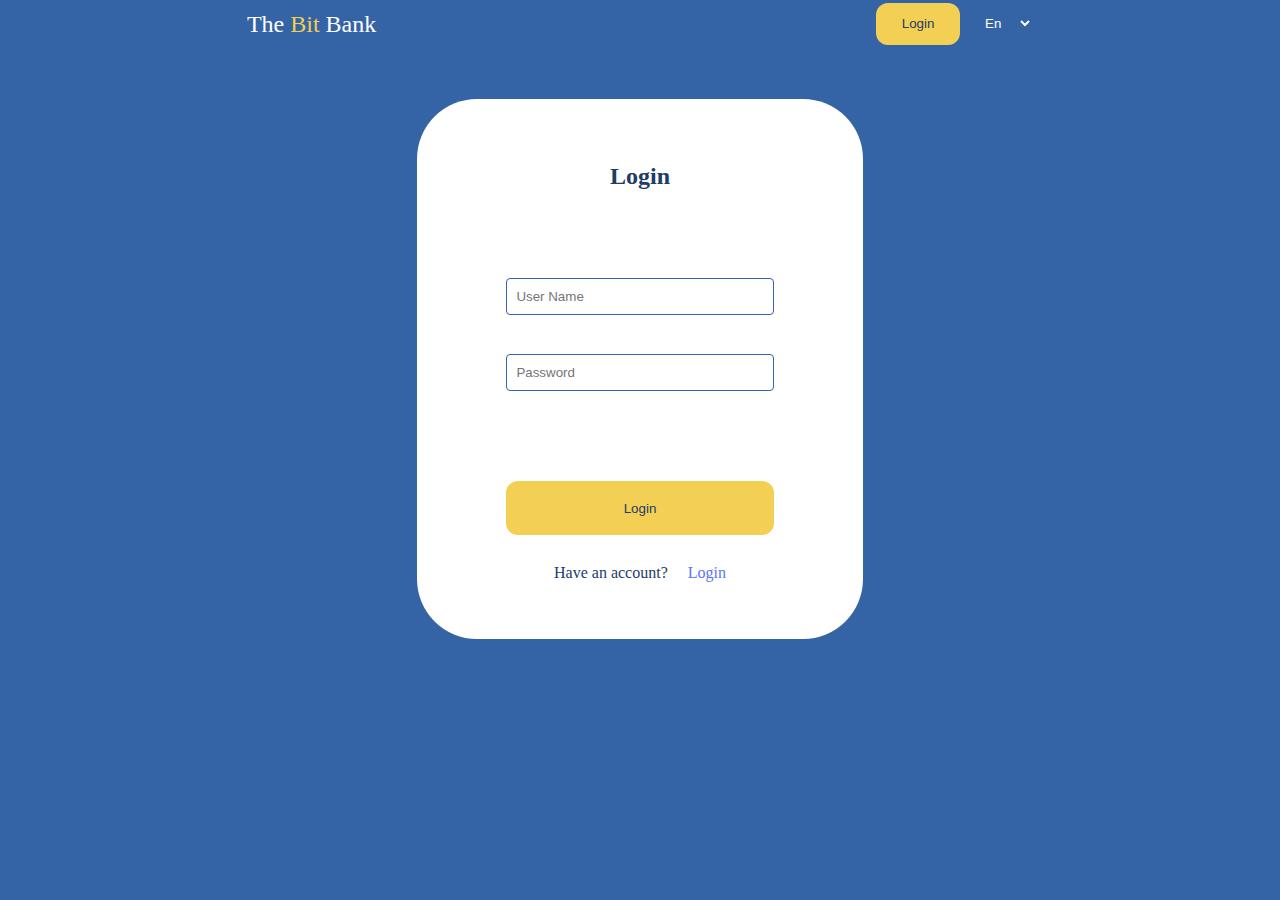
<file: Lika Project/login.html>
<!DOCTYPE html>
<html lang="en">
<head>
    <meta charset="UTF-8">
    <meta http-equiv="X-UA-Compatible" content="IE=edge">
    <meta name="viewport" content="width=device-width, initial-scale=1.0">
    <link rel="stylesheet" href="style.css">
    <link rel="stylesheet" href="reset.css">
    <title>Document</title>
</head>
<body>
<header>
        <div class="header">
        <a href="index.html">
            <div class="title">The <span class="bit">Bit</span> Bank</div>
        </a>
        <div class="header-login-btn">
            <a  href="login.html">
                <button class="login-btn">
                    <div class="login">Login</div>
                </button>
            </a>
            <div class="lang">
                <select class="select" name="" id="">
                    <option value="eng">En</option>
                    <option value="fr">Fr</option>
                </select>
            </div>
        </div>
    </div>
</header>

<div class="wtf">
    <div class="login-container">
        <h1>Login</h1>
        <label for="login-username"></label>
        <input class="login-username" type="text" name="login-username" id="login-username" placeholder="  User Name">

        <label for="login-password"></label>
        <input class="login-password" type="text" name="login-password" id="login-password" placeholder="  Password">

        <button class="log-button" id="log-button">Login</button>

        <div class="log-footer">
            <p>Have an account? </p>
            <a href="login.html">Login</a>
        </div>

    </div>
</div>

</body>
</file>
<file: Lika Project/style.css>
�� 
 b o d y   {  
         b a c k g r o u n d - c o l o r : # 3 5 6 4 A 6   ;  
 }  
  
 / *     H e a d e r   e l e m e n t s     s t y l e     * /  
  
 . h e a d e r   {  
         d i s p l a y :   f l e x ;  
         j u s t i f y - c o n t e n t :   s p a c e - a r o u n d ;  
         a l i g n - i t e m s :   c e n t e r ;  
 }  
  
 . h e a d e r - l o g i n - b t n   {  
         d i s p l a y :   f l e x ;  
          
 }  
  
 . t i t l e   {  
         c o l o r : w h i t e ;  
         f o n t - s i z e : 2 4 p x ;  
 }  
  
 . b i t   {  
         c o l o r :   # F 3 C F 5 3 ;  
 }  
  
 . l o g i n {  
         d i s p l a y :   f l e x ;  
         j u s t i f y - c o n t e n t :   c e n t e r ;  
         a l i g n - i t e m s :   c e n t e r ;  
         b a c k g r o u n d - c o l o r : # F 3 C F 5 3   ;  
         b o r d e r - r a d i u s :   1 2 p x ;  
         w i d t h :   8 4 p x ;  
         h e i g h t :   4 2 p x ;  
         c o l o r : # 1 D 3 C 6 6 ;  
          
 }  
  
 . h e a d e r - l o g i n - b t n   {  
         d i s p l a y :   f l e x ;  
         a l i g n - i t e m s :   c e n t e r ;  
 }  
  
 . s e l e c t   {  
         p a d d i n g : 1 5 p x ;  
         b a c k g r o u n d - c o l o r : # 3 5 6 4 A 6   ;  
         b o r d e r : n o n e ;  
         c o l o r : # F F F F F F ;  
         c u r s o r : p o i n t e r ;  
 }  
  
 . l o g i n - b t n   {  
         b o r d e r : n o n e ;  
         b a c k g r o u n d - c o l o r : # 3 5 6 4 A 6   ;  
         c u r s o r : p o i n t e r ;  
 }  
  
  
 / *   M a i n   c o n t a i n e r   s t y l e s     * /  
 . w t f   {  
         d i s p l a y :   f l e x ;  
         j u s t i f y - c o n t e n t :   c e n t e r ;  
         m a r g i n - t o p :   5 2 p x ;  
 }  
  
 . m a i n - c o n t a i n e r   {  
         w i d t h :   4 4 6 p x ;        
         h e i g h t :   8 5 0 p x ;  
         b a c k g r o u n d - c o l o r :   w h i t e ;  
         b o r d e r - r a d i u s :   6 0 p x ;  
         d i s p l a y :   f l e x ;  
         j u s t i f y - c o n t e n t :   c e n t e r ;  
        
 }  
  
 . f u l l - n a m e   {  
         d i s p l a y : f l e x ;  
 }  
 . l a s t - n a m e   {  
         m a r g i n - l e f t :   1 8 p x ;  
 }  
  
 . f u l l - n a m e   i n p u t   {  
         m a x - w i d t h :   1 0 0 %   ;  
         w i d t h : 1 2 5 p x ;  
         h e i g h t :   3 7 p x ;  
 }  
  
 . f i r s t - n a m e , . l a s t - n a m e , . i n p u t - e m a i l , . i n p u t - p a s s w o r d , . i n p u t - c o n f i r m - p a s s w o r d , . i n p u t - b i r t h d a y , . i n p u t - c u r r e n c y , . i n p u t - m o b i l e , . i n p u t - c h e k b o x 1 ,   . i n p u t - c h e k b o x 2   {  
  
         d i s p l a y : f l e x ;  
         f l e x - d i r e c t i o n :   c o l u m n ;  
 }  
  
 . i n p u t - e m a i l , . i n p u t - p a s s w o r d , . i n p u t - c o n f i r m - p a s s w o r d , . i n p u t - b i r t h d a y , . i n p u t - c u r r e n c y , . i n p u t - m o b i l e   {  
         w i d t h :   2 6 8 p x ;  
          
 }  
 h 1   {  
         t e x t - a l i g n :   c e n t e r ;  
         c o l o r :   # 1 D 3 C 6 6 ;  
         m a r g i n - t o p :   6 5 p x ;  
         f o n t - s i z e :   2 4 p x   ;  
      
 }  
 . i n p u t {  
         b o r d e r :   1 p x   s o l i d   # 3 5 6 4 A 6 ;  
         b o r d e r - r a d i u s : 4 p x   ;  
         h e i g h t :   3 7 p x ;  
 }  
  
 . m a i n - c o n t a i n e r   l a b e l   {  
         c o l o r : # 3 5 6 4 A 6   ;  
         f o n t - s i z e :   1 2 p x ;  
         m a r g i n - b o t t o m :   5 p x ;  
         m a r g i n - t o p :   1 0 p x ;  
 }  
  
  
 . i n p u t - p a s s w o r d     i m g   {  
         w i d t h :   1 5 p x ;  
         p o s i t i o n :   r e l a t i v e ;  
         l e f t : 2 3 7 p x ;  
         b o t t o m : 2 4 p x ;  
  
 }  
  
 . i n p u t - c o n f i r m - p a s s w o r d   i m g   {  
         w i d t h :   1 5 p x ;  
         p o s i t i o n :   r e l a t i v e ;  
         l e f t : 2 3 7 p x ;  
         b o t t o m : 2 4 p x ;  
 }  
  
 . i n p u t - c h e k b o x 1 ,   . i n p u t - c h e k b o x 2   {  
         d i s p l a y : f l e x ;  
         f l e x - d i r e c t i o n :   r o w ;  
         f l e x - d i r e c t i o n :   r o w - r e v e r s e ;  
         j u s t i f y - c o n t e n t :   f l e x - e n d ;  
  
 }  
  
 . c h e k b o x   l a b e l   {  
         f o n t - s i z e :   1 4 p x ; ;  
 }  
  
 . c h e k b o x   s p a n   {  
         c o l o r :   # 1 D 3 C 6 6 ;  
 }  
 . c h e k b o x   {  
         m a r g i n - t o p :   1 5 p x ;  
 }  
  
 . r e g - b u t t o n   {  
         m a r g i n - t o p : 3 4 p x ;  
         b o r d e r : n o n e ;  
         b o r d e r - r a d i u s :   1 2 p x ;  
         m a x - w i d t h :   1 0 0 % ;  
         w i d t h :   2 6 8 p x ;  
         h e i g h t :   5 4 p x ;  
         b a c k g r o u n d - c o l o r :   # F 3 C F 5 3 ;  
         c o l o r : # 1 D 3 C 6 6 ;  
  
 }  
  
 . i n p u t - f o o t e r   {  
         d i s p l a y :   f l e x ;  
         j u s t i f y - c o n t e n t :   s p a c e - a r o u n d ;  
         m a r g i n - t o p : 2 0 p x ;  
  
 }  
  
 . i n p u t - f o o t e r   p   {  
         c o l o r :   # 1 D 3 C 6 6 ;    
  
 }  
  
 . i n p u t - f o o t e r   a   {  
         c o l o r :   # 5 A 7 5 F 8 ;  
 }  
  
 . i n p u t - e m a i l   # i c o n   {  
         p o s i t i o n :   r e l a t i v e ;  
         l e f t : 2 4 0 p x ;  
         b o t t o m : 2 5 p x ;  
          
 }  
      
 . f i r s t - n a m e   # f i r s t n a m e - i c o n   {  
         p o s i t i o n :   r e l a t i v e ;  
         l e f t : 1 0 0 p x ;  
         b o t t o m : 2 5 p x ;  
          
 }  
  
 . l a s t - n a m e   # l a s t n a m e - i c o n   {  
         p o s i t i o n :   r e l a t i v e ;  
         l e f t : 1 0 0 p x ;  
         b o t t o m : 2 5 p x ;  
          
 }  
  
  
 # f i r s t - n a m e - s p a n   , # l a s t - n a m e - s p a n     {  
         p o s i t i o n :   r e l a t i v e ;  
         b o t t o m : 1 0 p x ;  
         f o n t - s i z e : 1 0 p x ;  
  
 }  
  
 # e m a i l - s p a n   {  
         f o n t - s i z e :   1 0 p x ; ;  
 }  
  
  
  
 / *   L o g i n   h t m l   s t y l e s     * /  
  
 . l o g i n - c o n t a i n e r   {  
         d i s p l a y :   f l e x ;  
         f l e x - d i r e c t i o n :   c o l u m n ;  
         a l i g n - i t e m s :   c e n t e r ;  
         b a c k g r o u n d - c o l o r :   w h i t e ;  
         m a x - w i d t h :   1 0 0 % ;  
         w i d t h :   4 4 6 p x ;  
         h e i g h t :   5 4 0 p x ;  
         b o r d e r - r a d i u s :   6 0 p x ;  
 }  
  
 . l o g i n - c o n t a i n e r   i n p u t   {  
         b o r d e r :   1 p x   s o l i d   # 3 5 6 4 A 6 ;  
         b o r d e r - r a d i u s : 4 p x   ;  
         h e i g h t :   3 7 p x ;  
         w i d t h : 2 6 8 p x   ;  
 }  
  
 . l o g i n - c o n t a i n e r   h 1   {  
         m a r g i n - b o t t o m :   9 0 p x ;  
 }  
  
 . l o g i n - p a s s w o r d   {  
         m a r g i n - t o p :   3 9 p x ;  
         m a r g i n - b o t t o m :   9 0 p x ;  
 }  
  
 . l o g - b u t t o n   {  
         b o r d e r : n o n e ;  
         b o r d e r - r a d i u s :   1 2 p x ;  
         m a x - w i d t h :   1 0 0 % ;  
         w i d t h :   2 6 8 p x ;  
         h e i g h t :   5 4 p x ;  
         b a c k g r o u n d - c o l o r :   # F 3 C F 5 3 ;  
         c o l o r : # 1 D 3 C 6 6 ;  
 }  
  
 . l o g - f o o t e r   {  
         d i s p l a y :   f l e x ;  
         j u s t i f y - c o n t e n t :   s p a c e - a r o u n d ;  
         m a r g i n - t o p : 3 0 p x ;  
 }  
  
 . l o g - f o o t e r   p   {  
         c o l o r :   # 1 D 3 C 6 6 ;    
         m a r g i n - r i g h t :   2 0 p x ;  
  
 }  
  
 . l o g - f o o t e r   a   {  
         c o l o r :   # 5 A 7 5 F 8 ;  
 }  
  
 
</file>
